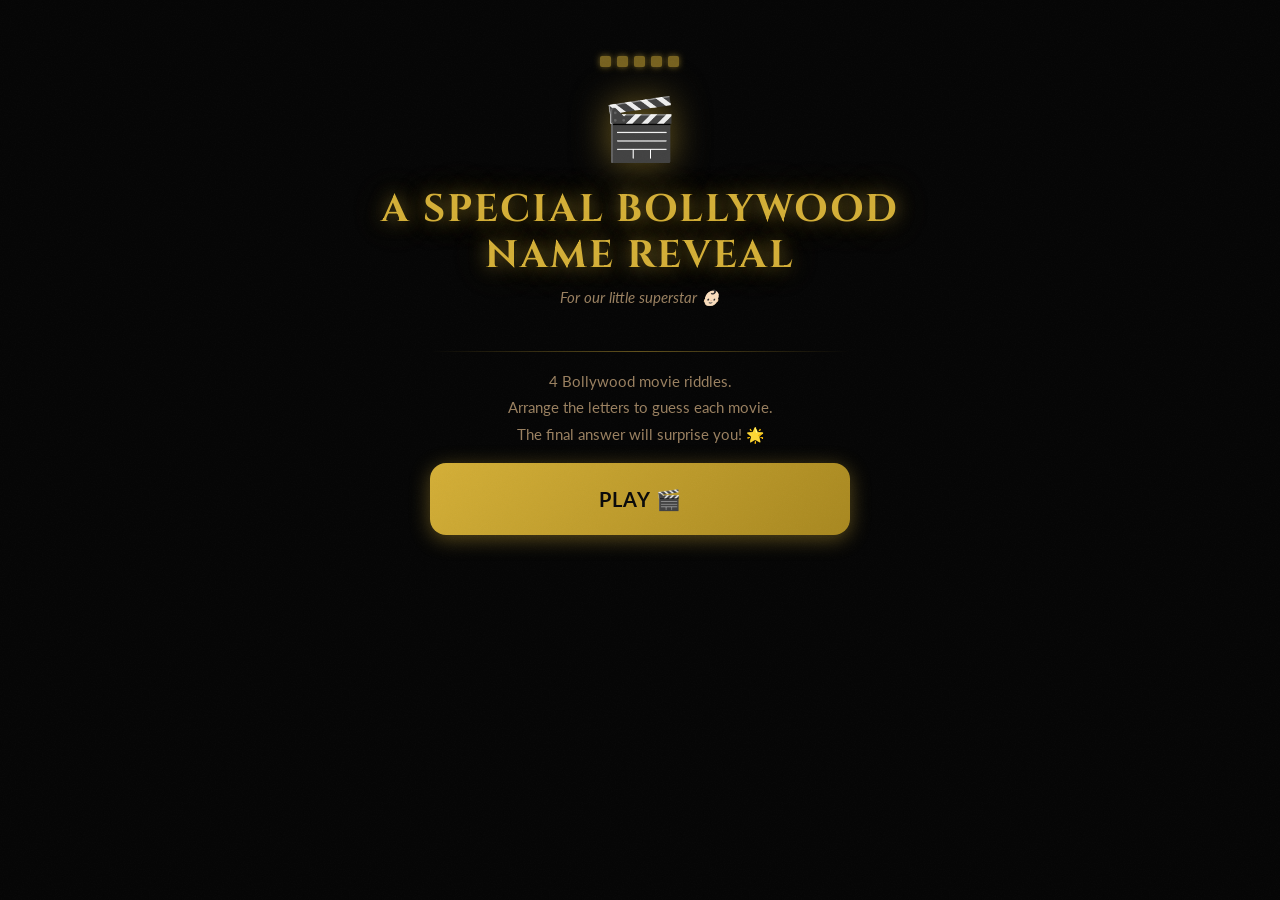
<file: index.html>
<!DOCTYPE html>
<html lang="en">
<head>
  <meta charset="UTF-8">
  <meta name="viewport" content="width=device-width, initial-scale=1.0, maximum-scale=1.0, user-scalable=no">
  <meta name="theme-color" content="#0a0a0a">
  <meta name="apple-mobile-web-app-capable" content="yes">
  <title>🎬 Ansh's Name Reveal</title>
  <link rel="preconnect" href="https://fonts.googleapis.com">
  <link rel="preconnect" href="https://fonts.gstatic.com" crossorigin>
  <link href="https://fonts.googleapis.com/css2?family=Cinzel:wght@400;600;700;900&family=Lato:wght@300;400;700;900&display=swap" rel="stylesheet">
  <link rel="stylesheet" href="css/style.css">
</head>
<body>

<canvas id="confetti-canvas"></canvas>

<!-- ═══════════════════════════════
     SCREEN: INTRO
     ═══════════════════════════════ -->
<div id="screen-intro" class="screen active">
  <div class="intro-hero">
    <div class="film-strip">
      <div class="film-strip-hole"></div>
      <div class="film-strip-hole"></div>
      <div class="film-strip-hole"></div>
      <div class="film-strip-hole"></div>
      <div class="film-strip-hole"></div>
    </div>
    <div class="join-clapperboard">🎬</div>
    <h1 class="join-title">A Special Bollywood<br>Name Reveal</h1>
    <p class="join-subtitle">For our little superstar 👶🏻</p>
  </div>

  <div class="divider"></div>

  <div style="text-align:center;width:100%;max-width:420px">
    <p class="text-muted mb-16" style="font-size:.92rem;line-height:1.8">
      4 Bollywood movie riddles.<br>
      Arrange the letters to guess each movie.<br>
      The final answer will surprise you! 🌟
    </p>
    <button class="btn btn-primary btn-huge" onclick="Game.start()">
      PLAY 🎬
    </button>
  </div>
</div>

<!-- ═══════════════════════════════
     SCREEN: GAME
     ═══════════════════════════════ -->
<div id="screen-game" class="screen">

  <!-- Progress letters (revealed name so far) -->
  <div class="progress-bar">
    <div class="progress-letter"><span class="letter-char">?</span><div class="letter-glow"></div></div>
    <div class="progress-letter"><span class="letter-char">?</span><div class="letter-glow"></div></div>
    <div class="progress-letter"><span class="letter-char">?</span><div class="letter-glow"></div></div>
    <div class="progress-letter"><span class="letter-char">?</span><div class="letter-glow"></div></div>
  </div>

  <!-- Riddle header -->
  <div class="riddle-header">
    <span class="riddle-counter" id="riddle-number">RIDDLE 1 OF 4</span>
  </div>

  <!-- Riddle text -->
  <div class="riddle-card">
    <p class="riddle-label">🎬 BOLLYWOOD MYSTERY</p>
    <p class="riddle-text" id="riddle-text"></p>
  </div>

  <!-- ── PUZZLE (shown while solving) ── -->
  <div id="puzzle-section" class="puzzle-section">
    <p class="puzzle-hint">Arrange the letters to spell the movie name</p>

    <div id="puzzle-words" class="puzzle-words"></div>

    <div id="letter-tiles" class="letter-tiles"></div>

    <div class="puzzle-bottom-row">
      <button class="btn btn-secondary clear-btn" onclick="Game.clearAll()">↩ CLEAR</button>
      <button id="hint-btn" class="btn btn-secondary hint-btn" onclick="Game.playHint()" disabled>
        🎵 Hint <span id="hint-countdown" class="hint-countdown"></span>
      </button>
    </div>
  </div>

  <!-- ── SOLVED (shown after correct answer) ── -->
  <div id="solved-section" class="solved-section" style="display:none">
    <div class="solved-check">✅</div>
    <p class="solved-movie-name" id="solved-movie"></p>
    <p class="solved-dialogue" id="solved-dialogue"></p>

    <button class="btn btn-primary btn-huge" id="next-btn" onclick="Game.nextRiddle()">
      NEXT RIDDLE →
    </button>
  </div>

</div>

<!-- ═══════════════════════════════
     SCREEN: FINAL CINEMATIC
     ═══════════════════════════════ -->
<div id="screen-final" class="screen" style="justify-content:center">
  <div id="cinematic-scene" class="cinematic-scene"></div>
</div>

<!-- Scripts — no Firebase needed for single-player mode -->
<script src="js/audio.js"></script>
<script src="js/animations.js"></script>
<script src="js/game.js"></script>

</body>
</html>
</file>
<file: css/style.css>
/* ============================================================
   BOLLYWOOD NAME REVEAL — Cinema-Premium Theme
   Mobile-first | 320px → desktop
   ============================================================ */

:root {
  --black:        #0a0a0a;
  --deep-black:   #050505;
  --burgundy:     #6b0f1a;
  --burg-light:   #8b1a29;
  --gold:         #d4af37;
  --gold-bright:  #ffd700;
  --gold-dark:    #a88820;
  --warm-white:   #faf0e6;
  --muted:        #9a8060;
  --surface:      #1a1a2e;
  --surface-2:    #16213e;
  --font-display: 'Cinzel', serif;
  --font-body:    'Lato', sans-serif;
  --ease:         0.3s ease;
  --glow-gold:    0 0 18px rgba(212,175,55,.55), 0 0 40px rgba(212,175,55,.25);
  --shadow-card:  0 8px 40px rgba(0,0,0,.55);
}

*, *::before, *::after { box-sizing: border-box; margin: 0; padding: 0; }
html, body { height: 100%; overflow-x: hidden; }
body {
  background: var(--deep-black);
  color: var(--warm-white);
  font-family: var(--font-body);
  font-size: 16px;
  line-height: 1.65;
  -webkit-font-smoothing: antialiased;
  -moz-osx-font-smoothing: grayscale;
}

body::after {
  content: '';
  position: fixed; inset: 0;
  background-image: url("data:image/svg+xml,%3Csvg xmlns='http://www.w3.org/2000/svg' width='200' height='200'%3E%3Cfilter id='n'%3E%3CfeTurbulence type='fractalNoise' baseFrequency='.85' numOctaves='4' stitchTiles='stitch'/%3E%3CfeColorMatrix type='saturate' values='0'/%3E%3C/filter%3E%3Crect width='200' height='200' filter='url(%23n)' opacity='.04'/%3E%3C/svg%3E");
  pointer-events: none;
  z-index: 9999;
  opacity: .6;
}

#confetti-canvas {
  position: fixed; inset: 0;
  width: 100%; height: 100%;
  pointer-events: none;
  z-index: 1000;
}

/* ── Loading overlay ── */
#loading-overlay {
  position: fixed; inset: 0;
  background: var(--deep-black);
  display: flex; flex-direction: column;
  align-items: center; justify-content: center;
  z-index: 300;
  transition: opacity .5s ease;
}
#loading-overlay .loading-icon { font-size: 2.8rem; animation: spin 2s linear infinite; margin-bottom: 14px; }
#loading-overlay .loading-text {
  font-family: var(--font-display); font-size: .85rem;
  color: var(--gold); letter-spacing: .2em; text-transform: uppercase;
}

/* ── Toast ── */
#toast-container {
  position: fixed; top: 16px; left: 50%;
  transform: translateX(-50%);
  z-index: 200;
  display: flex; flex-direction: column; gap: 8px;
  width: calc(100% - 32px); max-width: 420px;
  pointer-events: none;
}
.toast {
  background: rgba(26,26,46,.96);
  border: 1px solid rgba(212,175,55,.35);
  border-radius: 12px; padding: 12px 18px;
  color: var(--warm-white); font-size: .9rem; text-align: center;
  backdrop-filter: blur(10px); animation: toastIn .3s ease;
}
.toast.error   { border-color: rgba(230,57,70,.6);  color: #ff8080; }
.toast.success { border-color: rgba(80,200,120,.5); }

/* ── Confirmation modal ── */
.confirmation-overlay {
  display: none; position: fixed; inset: 0;
  background: rgba(0,0,0,.88); z-index: 100;
  align-items: center; justify-content: center; padding: 20px;
}
.confirmation-overlay.active { display: flex; }
.confirmation-dialog {
  background: linear-gradient(135deg, var(--surface) 0%, var(--surface-2) 100%);
  border: 1px solid rgba(212,175,55,.4); border-radius: 20px;
  padding: 32px 24px; width: 100%; max-width: 380px;
  text-align: center;
  box-shadow: 0 20px 60px rgba(0,0,0,.7), var(--glow-gold);
  animation: dialogIn .3s ease;
}
.conf-emoji { font-size: 2.8rem; margin-bottom: 10px; }
.conf-title { font-family: var(--font-display); font-size: 1.2rem; color: var(--gold); margin-bottom: 6px; }
.conf-body  { color: var(--muted); font-size: .88rem; line-height: 1.6; margin-bottom: 22px; }
.conf-btns  { display: flex; flex-direction: column; gap: 10px; }

/* ── Screens ── */
.screen {
  display: none; min-height: 100dvh;
  flex-direction: column; align-items: center; justify-content: flex-start;
  padding: 20px 16px 48px;
  animation: screenIn .4s ease;
}
.screen.active { display: flex; }

/* ── Shared ── */
.film-strip { display: flex; justify-content: center; gap: 6px; margin-bottom: 10px; opacity: .55; }
.film-strip-hole {
  width: 11px; height: 11px; background: var(--gold); border-radius: 2px;
  box-shadow: 0 0 6px var(--gold);
}
.app-title {
  font-family: var(--font-display);
  font-size: clamp(1.3rem,5vw,1.9rem);
  color: var(--gold); letter-spacing: .08em; text-transform: uppercase;
  text-shadow: var(--glow-gold); line-height: 1.2; text-align: center;
}
.app-subtitle { font-size: .88rem; color: var(--muted); text-align: center; margin-top: 4px; font-style: italic; }
.app-header { text-align: center; padding: 16px 0 8px; width: 100%; }

.divider {
  width: 100%; max-width: 420px; height: 1px;
  background: linear-gradient(to right, transparent, var(--gold), transparent);
  margin: 16px auto; opacity: .45;
}
.card {
  background: linear-gradient(135deg, var(--surface) 0%, var(--surface-2) 100%);
  border: 1px solid rgba(212,175,55,.2); border-radius: 18px;
  padding: 24px 20px; width: 100%; max-width: 480px; box-shadow: var(--shadow-card);
}
.section-title {
  font-family: var(--font-display); font-size: .75rem;
  color: var(--gold); letter-spacing: .18em; text-transform: uppercase;
  text-align: center; opacity: .8;
}

/* ── Buttons ── */
.btn {
  display: inline-flex; align-items: center; justify-content: center; gap: 8px;
  padding: 16px 26px; border: none; border-radius: 12px;
  font-family: var(--font-body); font-size: 1rem; font-weight: 700;
  cursor: pointer; text-transform: uppercase; letter-spacing: .05em;
  min-height: 54px; touch-action: manipulation;
  -webkit-tap-highlight-color: transparent; user-select: none;
  transition: transform var(--ease), box-shadow var(--ease), opacity var(--ease);
  width: 100%;
}
.btn:disabled { opacity: .45; cursor: not-allowed; transform: none !important; box-shadow: none !important; }
.btn-primary {
  background: linear-gradient(135deg, var(--gold) 0%, var(--gold-dark) 100%);
  color: var(--black); box-shadow: 0 4px 20px rgba(212,175,55,.4);
}
.btn-primary:hover:not(:disabled) { transform: translateY(-2px); box-shadow: 0 8px 28px rgba(212,175,55,.6); }
.btn-primary:active:not(:disabled) { transform: translateY(0); }
.btn-danger {
  background: linear-gradient(135deg, var(--burgundy) 0%, #3d060f 100%);
  color: var(--warm-white); box-shadow: 0 4px 20px rgba(107,15,26,.4);
}
.btn-danger:hover:not(:disabled) { transform: translateY(-2px); box-shadow: 0 8px 28px rgba(107,15,26,.6); }
.btn-secondary {
  background: rgba(255,255,255,.08); color: var(--warm-white);
  border: 1px solid rgba(255,255,255,.18);
}
.btn-secondary:hover:not(:disabled) { background: rgba(255,255,255,.13); }
.btn-huge { padding: 20px 30px; font-size: 1.15rem; min-height: 66px; border-radius: 16px; }

/* ── Form ── */
.form-label {
  display: block; font-family: var(--font-display); font-size: .8rem;
  letter-spacing: .12em; text-transform: uppercase; color: var(--gold); margin-bottom: 8px;
}
.form-input {
  width: 100%; padding: 16px 20px; background: rgba(0,0,0,.4);
  border: 1px solid rgba(212,175,55,.3); border-radius: 12px;
  color: var(--warm-white); font-family: var(--font-body); font-size: 1.05rem;
  outline: none; transition: border-color var(--ease), box-shadow var(--ease);
  -webkit-appearance: none; appearance: none;
}
.form-input:focus { border-color: var(--gold); box-shadow: 0 0 0 3px rgba(212,175,55,.2); }
.form-input::placeholder { color: rgba(250,240,230,.28); }
.form-error { color: #ff7070; font-size: .82rem; margin-top: 6px; display: none; }
.form-error.visible { display: block; }
.form-group { margin-bottom: 16px; }

/* ── Pulse dot ── */
.pulse-dot {
  display: inline-block; width: 7px; height: 7px;
  background: var(--gold); border-radius: 50%; margin-right: 6px;
  animation: pulse 1.8s ease infinite;
}

/* ── Players list ── */
.players-section { width: 100%; max-width: 480px; margin-top: 20px; }
.players-list { list-style: none; display: flex; flex-direction: column; gap: 8px; max-height: 320px; overflow-y: auto; }
.player-item {
  display: flex; align-items: center; gap: 10px; padding: 11px 16px;
  background: rgba(255,255,255,.045); border: 1px solid rgba(255,255,255,.07);
  border-radius: 10px; animation: playerIn .3s ease;
}
.player-item.me { border-color: rgba(212,175,55,.3); background: rgba(212,175,55,.05); }
.player-avatar {
  width: 34px; height: 34px;
  background: linear-gradient(135deg, var(--burgundy) 0%, var(--burg-light) 100%);
  border-radius: 50%; display: flex; align-items: center; justify-content: center;
  font-size: .95rem; flex-shrink: 0;
}
.player-name { font-weight: 600; flex: 1; font-size: .95rem; }
.player-badge {
  font-size: .72rem; color: var(--gold); background: rgba(212,175,55,.15);
  padding: 2px 8px; border-radius: 20px; border: 1px solid rgba(212,175,55,.3);
}
.lobby-welcome { text-align: center; padding: 8px 0 16px; }
.lobby-name { font-family: var(--font-display); font-size: 1.6rem; color: var(--gold); text-shadow: var(--glow-gold); }
.lobby-status { color: var(--muted); font-style: italic; margin-top: 4px; }
.lobby-footer { text-align: center; margin-top: 24px; color: var(--muted); font-size: .88rem; }

/* ── Progress letters ── */
.progress-bar { display: flex; gap: 10px; justify-content: center; padding: 8px 0; }
.progress-letter {
  width: 54px; height: 62px; display: flex; align-items: center; justify-content: center;
  background: rgba(255,255,255,.05); border: 2px solid rgba(255,255,255,.1);
  border-radius: 8px; font-family: var(--font-display); font-size: 1.5rem;
  color: rgba(255,255,255,.15); position: relative; overflow: hidden;
  transition: border-color .4s ease, color .4s ease, background .4s ease;
}
.progress-letter.revealed {
  background: linear-gradient(135deg, rgba(212,175,55,.2) 0%, rgba(212,175,55,.05) 100%);
  border-color: var(--gold); color: var(--gold); text-shadow: var(--glow-gold);
  animation: letterFlip .7s cubic-bezier(.36,.07,.19,.97) both;
}
.letter-glow {
  position: absolute; inset: 0;
  background: radial-gradient(ellipse, rgba(212,175,55,.35) 0%, transparent 70%);
  opacity: 0; pointer-events: none;
}
.progress-letter.revealed .letter-glow { animation: glow 2.5s ease infinite; }

/* ── Riddle screen ── */
#screen-riddle { background: radial-gradient(ellipse at top, #080d1a 0%, var(--deep-black) 70%); }
.riddle-header {
  display: flex; align-items: center; justify-content: space-between;
  width: 100%; max-width: 480px; padding: 6px 0 14px;
}
.riddle-counter {
  font-family: var(--font-display); font-size: .72rem;
  color: var(--gold); letter-spacing: .12em; text-transform: uppercase; opacity: .8;
}
.riddle-player-name { font-size: .8rem; color: var(--muted); }
.riddle-card {
  width: 100%; max-width: 480px;
  background: linear-gradient(135deg, rgba(26,26,46,.92) 0%, rgba(22,33,62,.92) 100%);
  border: 1px solid rgba(212,175,55,.22); border-radius: 20px; padding: 28px 22px;
  box-shadow: 0 8px 40px rgba(0,0,0,.5);
}
.riddle-label {
  font-family: var(--font-display); font-size: .68rem;
  color: var(--gold); letter-spacing: .2em; text-transform: uppercase;
  opacity: .7; margin-bottom: 16px;
}
.riddle-text { font-size: 1.02rem; line-height: 1.9; color: var(--warm-white); white-space: pre-line; }
.riddle-dialogue {
  display: none; margin-top: 16px; padding: 11px 15px;
  background: rgba(212,175,55,.1); border-left: 3px solid var(--gold);
  border-radius: 4px; font-style: italic; color: var(--gold); font-size: .95rem;
}
.riddle-dialogue.visible { display: block; animation: slideIn .4s ease; }
.riddle-action { width: 100%; max-width: 480px; margin-top: 16px; }

/* ── Answered waiting ── */
.answered-status { text-align: center; padding: 40px 20px; }
.spinner {
  width: 46px; height: 46px; border: 3px solid rgba(212,175,55,.2);
  border-top-color: var(--gold); border-radius: 50%;
  animation: spin 1s linear infinite; margin: 0 auto 18px;
}

/* ── Balloon ── */
.balloon-container { position: relative; width: 140px; height: 180px; }
.balloon-emoji {
  font-size: 110px; position: absolute; top: 0; left: 50%;
  transform: translateX(-50%);
  filter: drop-shadow(0 0 24px rgba(255,160,0,.6));
  animation: balloonFloat 3s ease infinite;
  user-select: none;
}
.balloon-string {
  position: absolute; bottom: 0; left: 50%; width: 2px; height: 56px;
  background: linear-gradient(to bottom, rgba(255,160,0,.7), transparent);
  transform: translateX(-50%);
}

/* ── Winner badge ── */
.winner-badge { text-align: center; margin-bottom: 16px; }
.winner-crown { font-size: 2.8rem; animation: crownFloat 3s ease infinite; margin-bottom: 6px; }
.winner-title {
  font-family: var(--font-display); font-size: clamp(1.1rem,5vw,1.7rem);
  color: var(--gold); text-shadow: var(--glow-gold); text-transform: uppercase; letter-spacing: .1em;
}
.winner-name { font-size: clamp(1.4rem,6vw,2.2rem); font-weight: 700; color: var(--warm-white); margin-top: 4px; }
.winner-time { color: var(--muted); margin-top: 4px; font-size: .92rem; }

/* ── Countdown ── */
.countdown-display {
  font-family: var(--font-display); font-size: 5rem; line-height: 1;
  color: var(--gold); text-shadow: var(--glow-gold);
  text-align: center; min-height: 80px;
  animation: countPulse .7s ease;
}

/* ── Reveal ── */
.reveal-movie { text-align: center; padding: 20px; width: 100%; max-width: 480px; }
.reveal-movie-title {
  font-family: var(--font-display); font-size: clamp(1.4rem,6vw,2.2rem);
  color: var(--gold); text-shadow: var(--glow-gold); text-transform: uppercase;
  letter-spacing: .1em; margin-bottom: 8px; animation: revealIn 1s ease;
}
.reveal-letter {
  font-family: var(--font-display); font-size: clamp(5rem,22vw,8rem); line-height: 1;
  color: var(--gold-bright);
  text-shadow: 0 0 40px var(--gold-bright), 0 0 80px rgba(255,215,0,.4);
  animation: letterBounce .8s cubic-bezier(.36,.07,.19,.97) both;
}

/* ── Leaderboard ── */
.leaderboard-list { list-style: none; display: flex; flex-direction: column; gap: 8px; width: 100%; max-width: 480px; }
.leaderboard-item {
  display: flex; align-items: center; gap: 12px; padding: 13px 16px;
  background: rgba(255,255,255,.04); border: 1px solid rgba(255,255,255,.07);
  border-radius: 12px; animation: lbSlide .35s ease backwards;
}
.leaderboard-item:nth-child(1){animation-delay:.08s}
.leaderboard-item:nth-child(2){animation-delay:.16s}
.leaderboard-item:nth-child(3){animation-delay:.24s}
.leaderboard-item:nth-child(n+4){animation-delay:.32s}
.leaderboard-item.first  { background:linear-gradient(135deg,rgba(255,215,0,.14) 0%,rgba(212,175,55,.04) 100%); border-color:rgba(255,215,0,.28); }
.leaderboard-item.second { background:linear-gradient(135deg,rgba(192,192,192,.1) 0%,rgba(192,192,192,.03) 100%); border-color:rgba(192,192,192,.2); }
.leaderboard-item.third  { background:linear-gradient(135deg,rgba(205,127,50,.1) 0%,rgba(205,127,50,.03) 100%); border-color:rgba(205,127,50,.2); }
.rank-number { font-family:var(--font-display); font-size:1.1rem; color:var(--muted); width:30px; flex-shrink:0; text-align:center; }
.rank-number.gold   { color: var(--gold-bright); }
.rank-number.silver { color: #c8c8c8; }
.rank-number.bronze { color: #cd7f32; }
.leaderboard-name { flex:1; font-weight:600; font-size:.95rem; }
.leaderboard-name.me::after { content:" (you)"; font-size:.78rem; color:var(--gold); font-weight:400; }
.leaderboard-time { font-family:var(--font-display); font-size:.88rem; color:var(--muted); }

/* ── Cinematic ── */
#screen-final { background: var(--deep-black); justify-content: center; }
.cinematic-scene { width:100%; max-width:500px; text-align:center; padding:20px; }
.cinematic-big {
  font-family: var(--font-display); font-size: clamp(1.1rem,5vw,1.8rem);
  color: var(--gold); text-shadow: var(--glow-gold);
  letter-spacing: .08em; text-transform: uppercase; margin: 12px 0;
}
.cinematic-medium { font-size: clamp(.95rem,3.5vw,1.15rem); color: var(--warm-white); line-height: 1.9; margin: 10px 0; }

.movie-clue-row {
  display: flex; align-items: center; justify-content: space-between;
  padding: 10px 16px; background: rgba(212,175,55,.05);
  border: 1px solid rgba(212,175,55,.14); border-radius: 10px; margin: 6px 0;
  animation: slideIn .5s ease both;
}
.movie-clue-name   { font-family: var(--font-display); font-size: .82rem; color: var(--warm-white); letter-spacing: .05em; }
.movie-clue-arrow  { color: var(--muted); font-size: 1.1rem; }
.movie-clue-letter { font-family: var(--font-display); font-size: 1.5rem; color: var(--gold); text-shadow: var(--glow-gold); font-weight: 700; }

.letter-combiner { display:flex; align-items:center; justify-content:center; gap:10px; flex-wrap:wrap; margin:24px 0; }
.combine-letter {
  font-family: var(--font-display); font-size: clamp(2rem,9vw,3.2rem);
  color: var(--gold); text-shadow: var(--glow-gold);
  animation: flyIn .6s cubic-bezier(.36,.07,.19,.97) both;
}
.combine-letter:nth-child(1){animation-delay:0s}
.combine-letter:nth-child(3){animation-delay:.2s}
.combine-letter:nth-child(5){animation-delay:.4s}
.combine-letter:nth-child(7){animation-delay:.6s}
.combine-plus { font-size:1.4rem; color:var(--muted); animation:flyIn .4s ease both; }
.combine-plus:nth-child(2){animation-delay:.1s}
.combine-plus:nth-child(4){animation-delay:.3s}
.combine-plus:nth-child(6){animation-delay:.5s}

.final-name {
  font-family: var(--font-display);
  font-size: clamp(3.5rem,18vw,7.5rem);
  color: var(--gold-bright);
  text-shadow: 0 0 30px var(--gold-bright), 0 0 60px rgba(255,215,0,.6), 0 0 100px rgba(255,215,0,.25);
  letter-spacing: .22em; line-height: 1;
  animation: finalReveal 1.8s cubic-bezier(.36,.07,.19,.97) both;
}
.superstar-text { font-size: clamp(1.1rem,4.5vw,1.7rem); color: var(--warm-white); margin-top: 18px; animation: fadeUp .9s ease .4s both; }
.from-parents { font-size: .96rem; color: var(--muted); margin-top: 10px; animation: fadeUp .9s ease .8s both; }
.from-parents-gold { color: var(--gold) !important; margin-top: 6px; }

/* ── Pop flash ── */
.pop-flash {
  position: fixed; inset: 0; background: #fff; pointer-events: none;
  z-index: 500; animation: flash .55s ease forwards;
}

/* ── Screen backgrounds ── */
#screen-join    { background: radial-gradient(ellipse at top, #1a0a00 0%, var(--deep-black) 70%); }
#screen-lobby   { background: radial-gradient(ellipse at top, #0f0815 0%, var(--deep-black) 70%); }
#screen-results { background: radial-gradient(ellipse at top, #0f0a00 0%, var(--deep-black) 70%); }
#screen-balloon-winner, #screen-balloon-waiting { background: radial-gradient(ellipse at center, #1a0030 0%, var(--deep-black) 70%); }
#screen-ended   { background: radial-gradient(ellipse at center, #0f0020 0%, var(--deep-black) 70%); justify-content: center; }

/* ── Join ── */
.join-hero { text-align: center; padding: 20px 0 24px; }
.join-clapperboard { font-size: 3.8rem; margin-bottom: 10px; filter: drop-shadow(0 0 18px rgba(212,175,55,.5)); }
.join-title {
  font-family: var(--font-display); font-size: clamp(1.5rem,7vw,2.4rem);
  color: var(--gold); text-shadow: var(--glow-gold);
  letter-spacing: .05em; text-transform: uppercase; line-height: 1.2; margin-bottom: 6px;
}
.join-subtitle { font-size: .95rem; color: var(--muted); font-style: italic; }

/* ── Utility ── */
.text-center { text-align: center; }
.text-gold   { color: var(--gold); }
.text-muted  { color: var(--muted); }
.w-full      { width: 100%; max-width: 480px; }
.mt-8  { margin-top:  8px; }  .mt-12 { margin-top: 12px; }
.mt-16 { margin-top: 16px; }  .mt-20 { margin-top: 20px; }
.mt-24 { margin-top: 24px; }  .mb-8  { margin-bottom: 8px; }
.mb-16 { margin-bottom: 16px; }
.hidden { display: none !important; }
.font-display { font-family: var(--font-display); }

/* ── Keyframes ── */
@keyframes screenIn    { from{opacity:0;transform:translateY(8px)} to{opacity:1;transform:none} }
@keyframes toastIn     { from{opacity:0;transform:translateY(-12px)} to{opacity:1;transform:none} }
@keyframes dialogIn    { from{opacity:0;transform:scale(.92) translateY(8px)} to{opacity:1;transform:none} }
@keyframes playerIn    { from{opacity:0;transform:translateX(-8px)} to{opacity:1;transform:none} }
@keyframes lbSlide     { from{opacity:0;transform:translateX(-18px)} to{opacity:1;transform:none} }
@keyframes slideIn     { from{opacity:0;transform:translateX(-16px)} to{opacity:1;transform:none} }
@keyframes revealIn    { from{opacity:0;transform:scale(.85)} to{opacity:1;transform:none} }
@keyframes letterFlip  { from{opacity:0;transform:rotateY(90deg)} to{opacity:1;transform:none} }
@keyframes letterBounce{ from{opacity:0;transform:scale(0) rotate(-8deg)} 60%{transform:scale(1.18) rotate(4deg)} to{opacity:1;transform:none} }
@keyframes flyIn       { from{opacity:0;transform:translateY(-28px) scale(.5)} 70%{transform:translateY(4px) scale(1.08)} to{opacity:1;transform:none} }
@keyframes finalReveal { from{opacity:0;transform:scale(.3);letter-spacing:.5em} 60%{transform:scale(1.08)} to{opacity:1;transform:none;letter-spacing:.22em} }
@keyframes fadeUp      { from{opacity:0;transform:translateY(16px)} to{opacity:1;transform:none} }
@keyframes flash       { from{opacity:.85} to{opacity:0} }
@keyframes spin        { to{transform:rotate(360deg)} }
@keyframes pulse       { 0%,100%{opacity:1;transform:scale(1)} 50%{opacity:.4;transform:scale(.8)} }
@keyframes balloonFloat{ 0%,100%{transform:translateX(-50%) translateY(0) rotate(-3deg)} 50%{transform:translateX(-50%) translateY(-14px) rotate(3deg)} }
@keyframes crownFloat  { 0%,100%{transform:translateY(0)} 50%{transform:translateY(-7px)} }
@keyframes countPulse  { 0%{transform:scale(1.4);opacity:.3} 100%{transform:scale(1);opacity:1} }
@keyframes glow        { 0%,100%{opacity:.28} 50%{opacity:.55} }

@media (min-width:480px) { .screen { padding:28px 24px 56px; } }
@media (min-width:768px) {
  body { font-size: 17px; }
  .screen { padding:36px 40px 72px; }
  .btn-huge { font-size:1.25rem; min-height:72px; }
}

/* ═══════════════════════════════════════════════════════════
   PUZZLE STYLES — letter boxes, tiles, solved panel
   ═══════════════════════════════════════════════════════════ */

/* ── Puzzle layout ── */
.puzzle-section {
  width: 100%; max-width: 480px;
  display: flex; flex-direction: column;
  align-items: center; gap: 14px;
  margin-top: 14px;
}
.puzzle-hint {
  font-size: .8rem; color: var(--muted);
  text-align: center; letter-spacing: .04em;
}
.puzzle-words {
  display: flex; flex-direction: column;
  align-items: center; gap: 10px; width: 100%;
}
.word-group { display: flex; gap: 5px; justify-content: center; flex-wrap: wrap; }

/* ── Letter boxes ── */
.letter-box {
  width: 42px; height: 50px;
  border: 2px solid rgba(212,175,55,.3);
  border-radius: 8px;
  display: flex; align-items: center; justify-content: center;
  font-family: var(--font-display); font-size: 1.2rem; font-weight: 700;
  cursor: pointer; user-select: none;
  -webkit-tap-highlight-color: transparent;
  transition: border-color .15s, background .15s, color .15s;
}
.letter-box.empty {
  background: rgba(255,255,255,.04); color: transparent;
}
.letter-box.filled {
  background: rgba(212,175,55,.12);
  border-color: var(--gold); color: var(--gold);
  text-shadow: 0 0 10px rgba(212,175,55,.4);
  animation: boxIn .18s ease;
}
.letter-box.correct {
  background: rgba(39,174,96,.18);
  border-color: #27ae60; color: #2ecc71;
  text-shadow: 0 0 10px rgba(46,204,113,.4);
}
@keyframes boxIn { from { transform: scale(1.18); } to { transform: scale(1); } }

/* ── Letter tiles ── */
.letter-tiles {
  display: flex; flex-wrap: wrap;
  gap: 8px; justify-content: center;
  max-width: 400px;
}
.letter-tile {
  width: 46px; height: 46px;
  background: linear-gradient(135deg, var(--surface) 0%, var(--surface-2) 100%);
  border: 2px solid rgba(212,175,55,.38);
  border-radius: 10px;
  font-family: var(--font-display); font-size: 1.1rem; font-weight: 700;
  color: var(--warm-white); cursor: pointer;
  display: flex; align-items: center; justify-content: center;
  user-select: none; touch-action: manipulation;
  -webkit-tap-highlight-color: transparent;
  transition: border-color .15s, color .15s, transform .12s;
}
.letter-tile:hover  { border-color: var(--gold); color: var(--gold); transform: translateY(-2px); }
.letter-tile:active { transform: scale(.91); }

/* Clear button */
.clear-btn {
  max-width: 140px; min-height: 42px;
  font-size: .82rem; padding: 8px 16px;
}

/* ── Solved section ── */
.solved-section {
  width: 100%; max-width: 480px;
  display: flex; flex-direction: column;
  align-items: center; gap: 4px;
  text-align: center;
  padding: 8px 0 0;
  animation: screenIn .4s ease;
}
.solved-check { font-size: 2.8rem; margin-bottom: 4px; }
.solved-movie-name {
  font-family: var(--font-display);
  font-size: clamp(1.3rem,6vw,2.1rem);
  color: var(--gold); text-shadow: var(--glow-gold);
  text-transform: uppercase; letter-spacing: .1em;
}
.solved-dialogue { color: var(--muted); font-style: italic; font-size: .9rem; margin-top: 2px; }
.solved-letter-reveal {
  width: 76px; height: 86px; margin: 10px auto 6px;
  background: linear-gradient(135deg, rgba(212,175,55,.2) 0%, rgba(212,175,55,.05) 100%);
  border: 2px solid var(--gold); border-radius: 12px;
  display: flex; align-items: center; justify-content: center;
}
.solved-letter-char {
  font-family: var(--font-display); font-size: 3.2rem;
  color: var(--gold-bright);
  text-shadow: 0 0 30px var(--gold-bright), 0 0 60px rgba(255,215,0,.4);
  animation: letterBounce .7s cubic-bezier(.36,.07,.19,.97) both;
}

/* ── Shake animation (wrong answer) ── */
@keyframes shake {
  0%,100% { transform: translateX(0); }
  20%     { transform: translateX(-9px); }
  40%     { transform: translateX(9px); }
  60%     { transform: translateX(-5px); }
  80%     { transform: translateX(5px); }
}
.shake { animation: shake .55s ease; }

/* ── Intro hero ── */
.intro-hero { text-align: center; padding: 20px 0 24px; }

/* Smaller riddle text on mobile so puzzle fits without scroll */
@media (max-height: 700px) {
  .riddle-text { font-size: .9rem; line-height: 1.7; }
}

/* ── Hint button + puzzle bottom row ── */
.puzzle-bottom-row {
  display: flex; gap: 10px; justify-content: center; flex-wrap: wrap;
}
.hint-btn {
  max-width: 160px; min-height: 42px;
  font-size: .82rem; padding: 8px 14px;
  position: relative;
}
.hint-countdown { font-size: .72rem; color: var(--muted); margin-left: 4px; }
.hint-btn:disabled { opacity: .55; }
.hint-btn:not(:disabled) .hint-countdown { display: none; }

/* ── Dramatic letter build (final reveal) ── */
.ansh-build-row {
  display: flex; justify-content: center; align-items: center;
  gap: clamp(8px, 3vw, 24px); flex-wrap: wrap; margin: 16px 0;
}
.ansh-build-letter {
  font-family: var(--font-display);
  font-size: clamp(4.5rem, 18vw, 8rem);
  color: var(--gold-bright);
  text-shadow: 0 0 40px var(--gold-bright), 0 0 80px rgba(255,215,0,.55);
  opacity: 0;
  display: inline-block;
  animation: anshLetterIn 1s cubic-bezier(.2,.8,.4,1.2) both;
}
@keyframes anshLetterIn {
  from { opacity: 0; transform: scale(.1) translateY(40px); filter: blur(6px); }
  70%  { opacity: 1; transform: scale(1.18) translateY(-6px); filter: blur(0); }
  to   { opacity: 1; transform: scale(1) translateY(0); }
}
</file>
